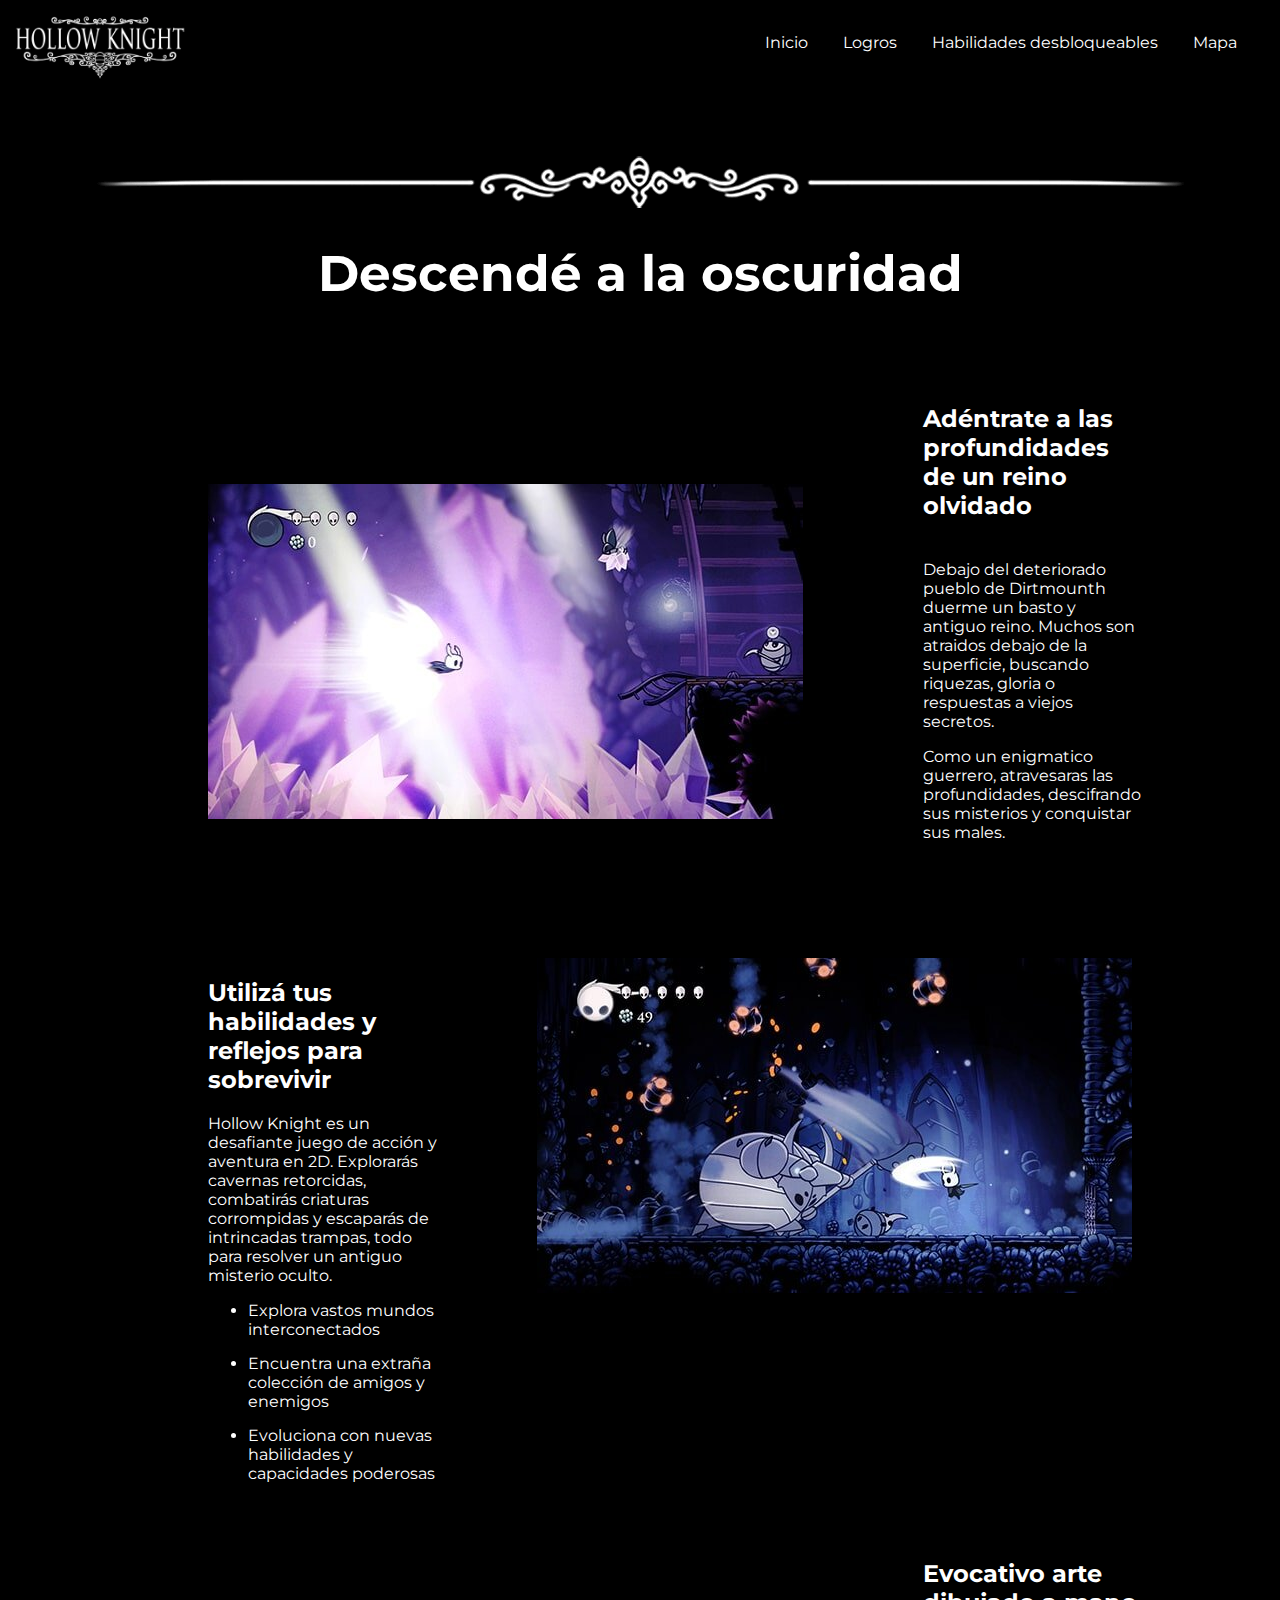
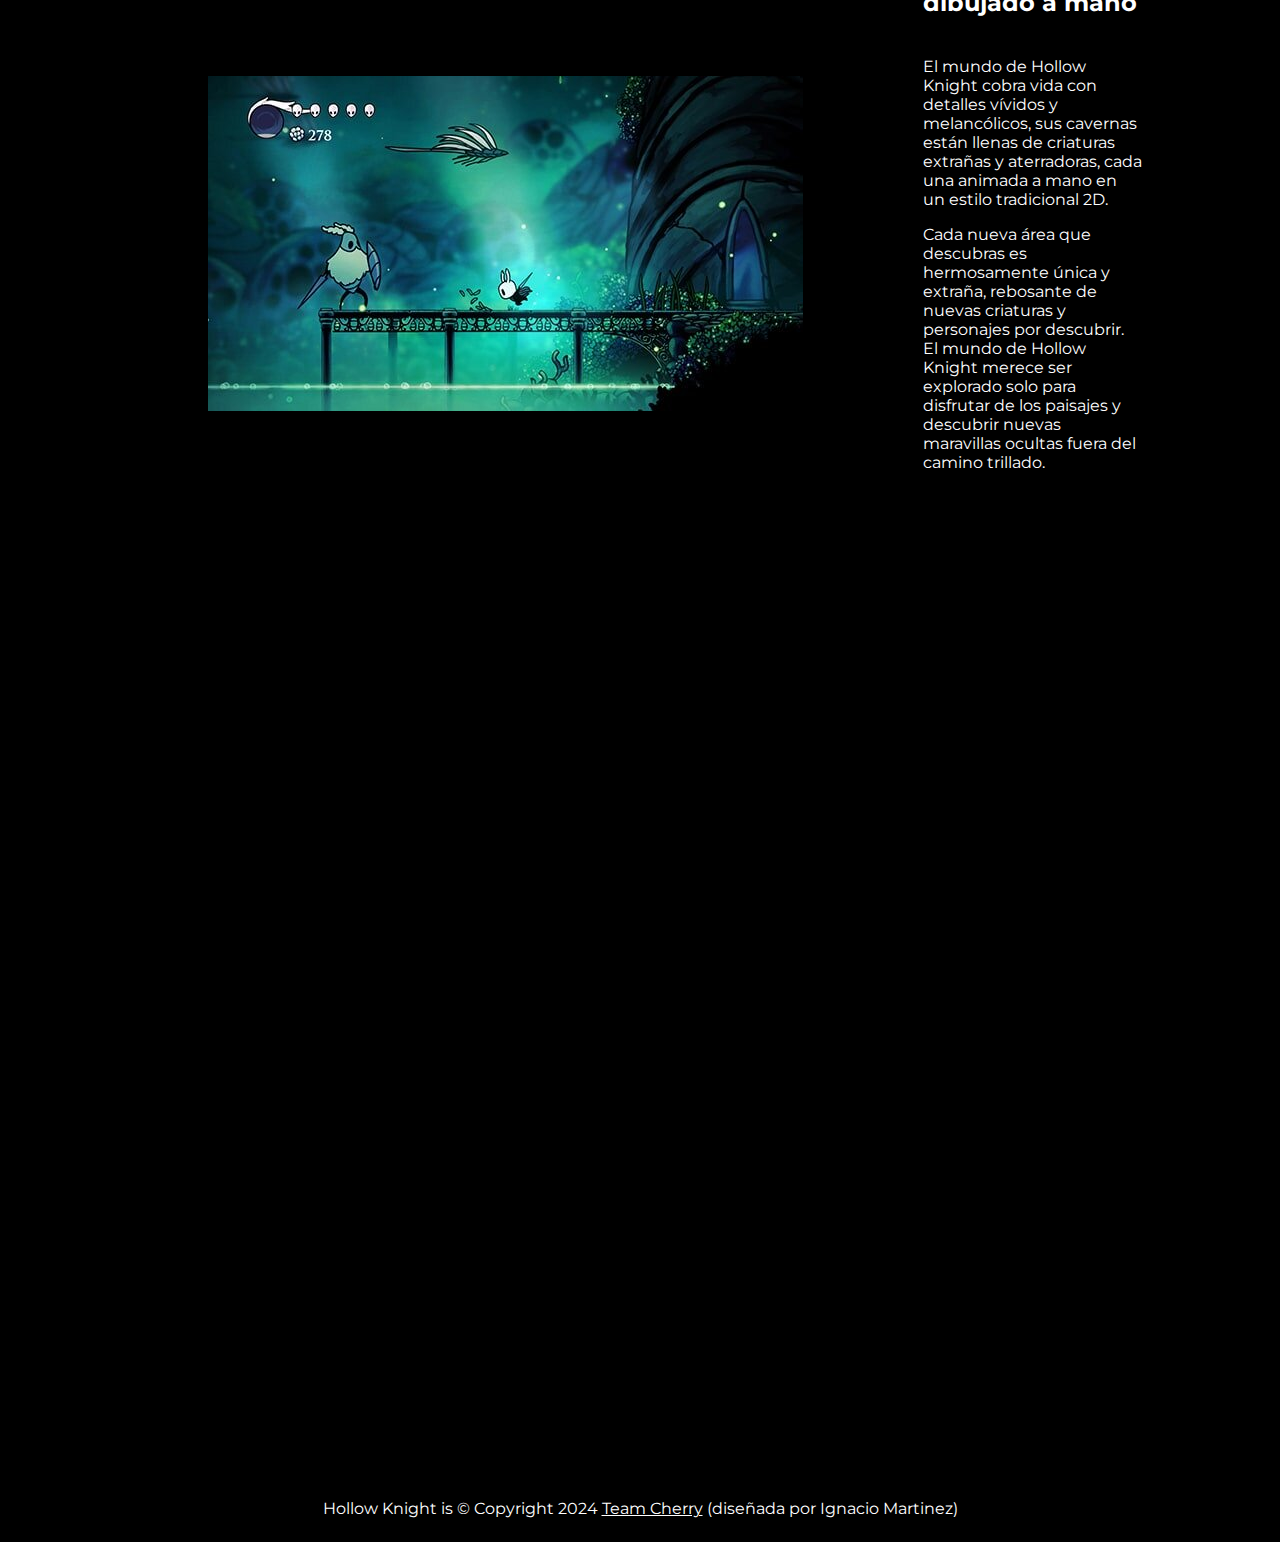
<file: index.html>
<!DOCTYPE html>
<html lang="en">

<head>
    <!--disculpen si hay algo medio desordenado o raro, se que use herramientas de la semana 3 pero queria que quede linda y mi primera pagina habia sido media desastrosa (tenia 14), asi que no queria que esta sea fea. Cualquier consejo me sirve, no tengo ninguna experiencia previa asi que todo me sirve :D-->
    <meta charset="UTF-8">
    <meta http-equiv="X-UA-Compatible" content="IE=edge">
    <meta name="viewport" content="width=device-width, initial-scale=1.0">
    <link rel="stylesheet" href="../design/style.css">
    <!--Fuentes-->
    <link rel="preconnect" href="https://fonts.googleapis.com">
    <link rel="preconnect" href="https://fonts.gstatic.com" crossorigin>
    <link href="https://fonts.googleapis.com/css2?family=Montserrat:ital,wght@0,100..900;1,100..900&display=swap"
        rel="stylesheet">
    <link rel="icon" type="image/png" href="img/logo.png">
    <title>Hollow Knight</title>
</head>
<body>
    <header>
        <!--Menu de navegacion - (Habilidades desbloqueables y mapa funcionales + logo para ir al inicio)-->
        <div class="cont-logo">
            <a href="index.html">
                <img src="img/Hollow_Knight_Logo.png" alt="logo">
            </a>
        </div>
        <nav>
            <ul class="menu-list">
                <li>
                    <a href="#">
                        Inicio
                    </a>
                </li>
                <li>
                    <a href="">
                        Logros
                    </a>
                </li>
                <li>
                    <a href="./pages/skills.html">
                        Habilidades desbloqueables
                    </a>
                </li>
                <li>
                    <a href="./pages/map.html">
                        Mapa
                    </a>
                </li>
            </ul>
        </nav>
    </header>
    <main>
        <div class="hr">
            <img src="img/Hr.jpg" alt="hr" >
        </div>
        <h1 class="title">Descendé a la oscuridad</h1>
        <div class="image-one-three">
            <img src="img/mines.jpg" alt="minas">
            <div class="title-two">
                <h2>
                    Adéntrate a las profundidades de un reino olvidado
                </h2>
                <p class="text-one-three">
                    Debajo del deteriorado pueblo de Dirtmounth duerme un basto y antiguo reino. Muchos son atraidos
                    debajo de la superficie, buscando riquezas, gloria o respuestas a viejos secretos.
                </p>
                <p>
                    Como un enigmatico guerrero, atravesaras las profundidades, descifrando sus misterios y conquistar
                    sus males.
                </p>
            </div>
        </div>
        <div class="part-two">
            <div class="image-two">
                <img src="img/false_knight.jpg" alt="false_knight">
            </div>
            <div class="text-two">
                <h2>
                    Utilizá tus habilidades y reflejos para sobrevivir
                </h2>
                <p>
                    Hollow Knight es un desafiante juego de acción y aventura en 2D. Explorarás cavernas retorcidas,
                    combatirás criaturas corrompidas y escaparás de intrincadas trampas, todo para resolver un antiguo
                    misterio oculto.
                </p>
                <ul class="list-two">
                    <li>
                        Explora vastos mundos interconectados
                    </li>
                    <li>
                        Encuentra una extraña colección de amigos y enemigos
                    </li>
                    <li>
                        Evoluciona con nuevas habilidades y capacidades poderosas
                    </li>
                </ul>
            </div>
        </div>
        <div class="image-one-three">
            <img src="img/lake_of_unn.jpg" alt="lago">
            <div class="title-two">
                <h2>Evocativo arte dibujado a mano</h2>
                <p class="text-one-three">
                    El mundo de Hollow Knight cobra vida con detalles vívidos y melancólicos, sus cavernas están llenas
                    de criaturas extrañas y aterradoras, cada una animada a mano en un estilo tradicional 2D.
                </p>
                <p> Cada nueva área que descubras es hermosamente única y extraña, rebosante de nuevas criaturas y
                    personajes por descubrir. El mundo de Hollow Knight merece ser explorado solo para disfrutar de los
                    paisajes y descubrir nuevas maravillas ocultas fuera del camino trillado.
                </p>
            </div>
        </div>
        <div class="video-trailer">
            <iframe width="1240" height="700" src="https://www.youtube.com/embed/JuP47fRBsWg?si=w6Df9BI0a97T2dbf"
                title="YouTube video player" frameborder="0"
                allow="accelerometer; autoplay; clipboard-write; encrypted-media; gyroscope; picture-in-picture; web-share"
                referrerpolicy="strict-origin-when-cross-origin" allowfullscreen></iframe>
        </div>

    </main>
    <footer> 
        <p>
            Hollow Knight is © Copyright 2024 <a href="https://www.teamcherry.com.au" class="empresa">Team Cherry</a> (diseñada por Ignacio Martinez)
        </p>
    </footer>
</body>

</html>
</file>
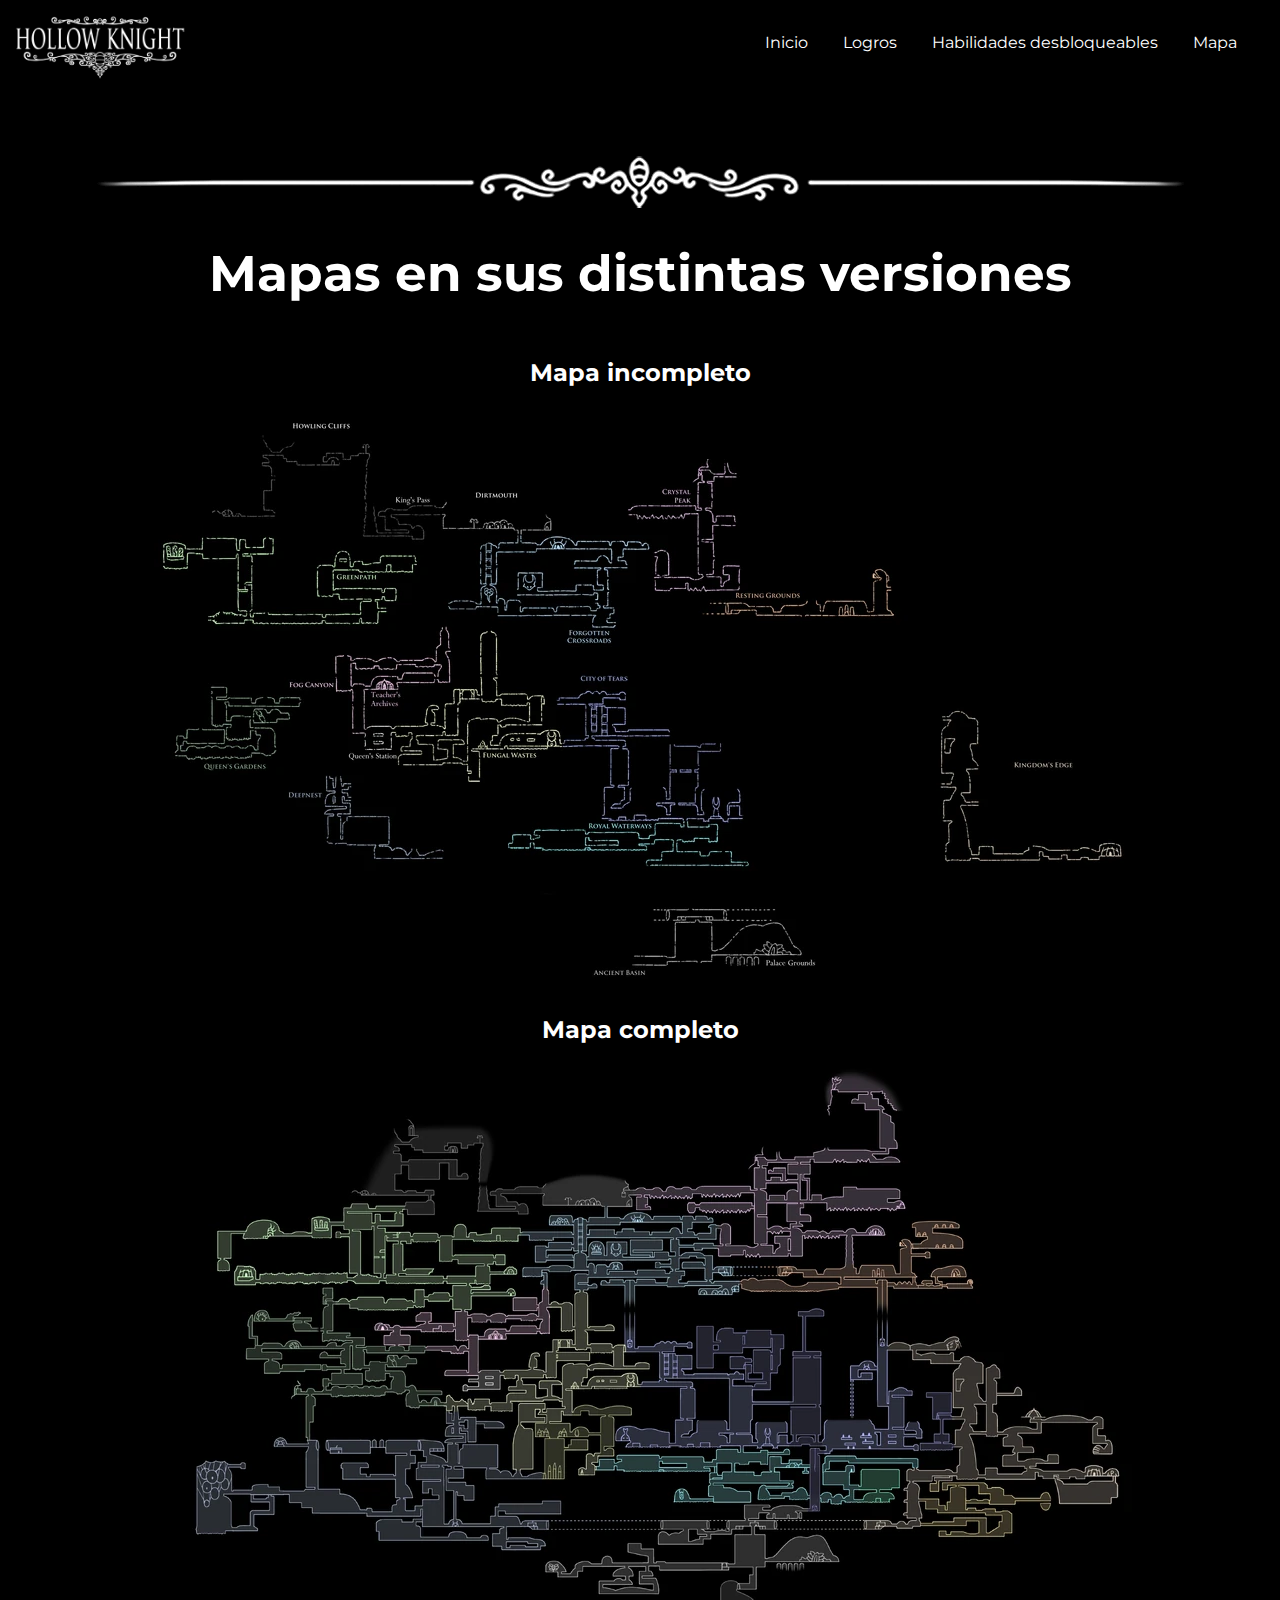
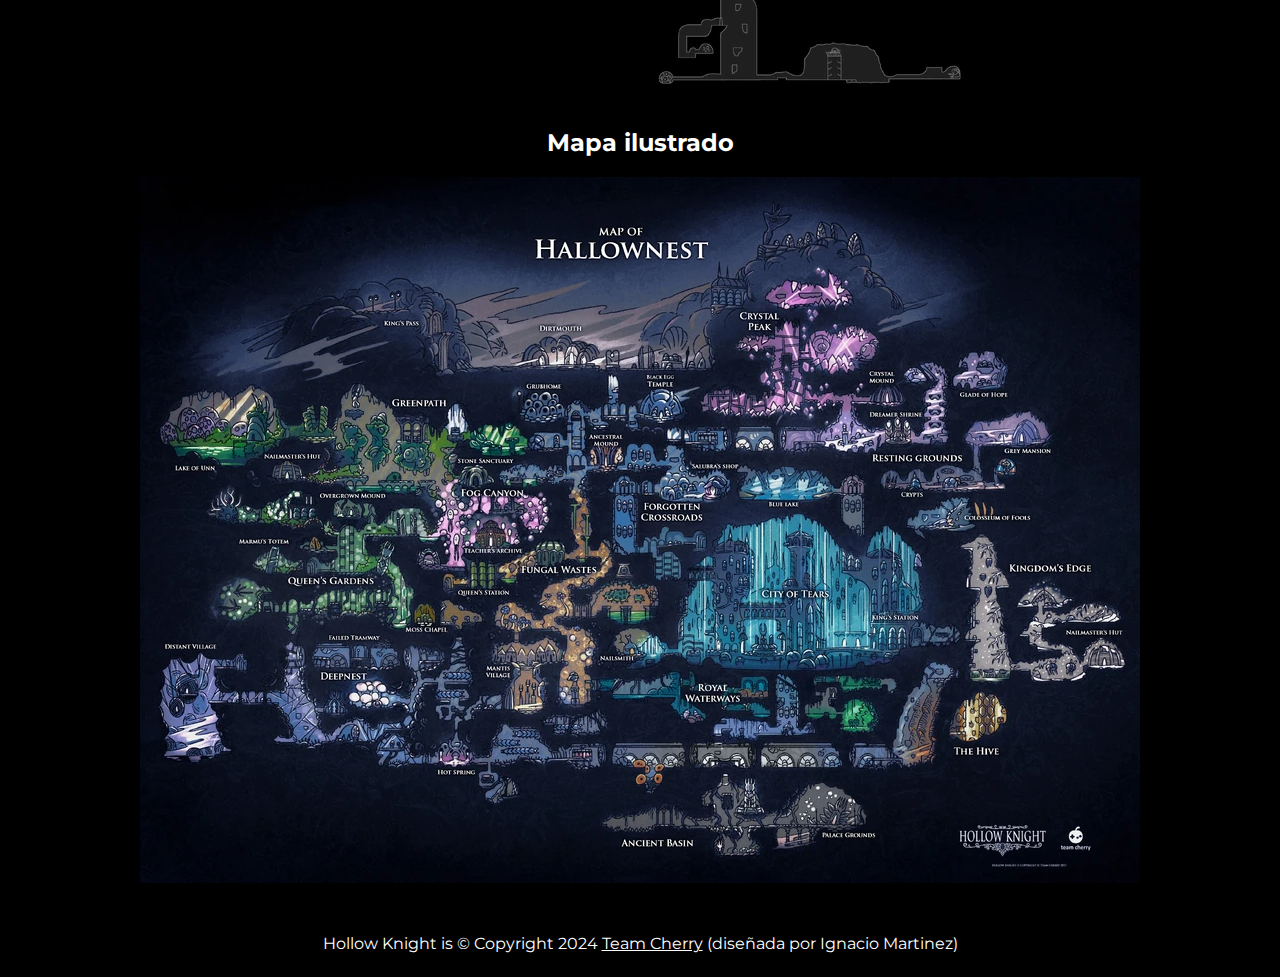
<file: pages/map.html>
<!DOCTYPE html>
<html lang="en">

<head>
    <meta charset="UTF-8">
    <meta name="viewport" content="width=device-width, initial-scale=1.0">
    <title>Hollow Knight - Map</title>
    <link rel="stylesheet" href="../design/style.css">
    <!--Fuentes-->
    <link rel="preconnect" href="https://fonts.googleapis.com">
    <link rel="preconnect" href="https://fonts.gstatic.com" crossorigin>
    <link href="https://fonts.googleapis.com/css2?family=Montserrat:ital,wght@0,100..900;1,100..900&display=swap"
        rel="stylesheet">
</head>

<body>
    <header>
        <!--Menu de navegacion - (Habilidades desbloqueables y mapa funcionales + logo para ir al inicio)-->
        <div class="cont-logo">
            <a href="../index.html">
                <img src="../img/Hollow_Knight_Logo.png" alt="logo">
            </a>
        </div>
        <nav>
            <ul class="menu-list">
                <li>
                    <a href="../index.html">
                        Inicio
                    </a>
                </li>
                <li>
                    <a href="">
                        Logros
                    </a>
                </li>
                <li>
                    <a href="../pages/skills.html">
                        Habilidades desbloqueables
                    </a>
                </li>
                <li>
                    <a href="#">
                        Mapa
                    </a>
                </li>
            </ul>
        </nav>
    </header>
    <main>
        <div class="hr">
            <img src="../img/Hr.jpg" alt="hr" >
        </div>
        <h1>Mapas en sus distintas versiones</h1>
        <section>
            <div class="titles-map">
                <h2>Mapa incompleto</h2>
            </div>
            <div class="maps">
                <img src="../img/Cornifers_Map.webp" alt="mapa sin completar">
            </div>
            <div class="titles-map">
                <h2>Mapa completo</h2>
            </div>
            <div class="maps">
                <img src="../img/Clean_Map.jpg" alt="mapa completo">
            </div>
            <div class="titles-map">
                <h2>Mapa ilustrado</h2>
            </div>
            <div class="maps">
                <img src="../img/Map_Artwork.jpg" alt="mapa ilustrado">
            </div>
        </section>
    </main>
    <footer>
        <p>
            Hollow Knight is © Copyright 2024 <a href="https://www.teamcherry.com.au" class="empresa">Team Cherry</a>
            (diseñada por Ignacio Martinez)
        </p>
    </footer>
</body>

</html>
</file>
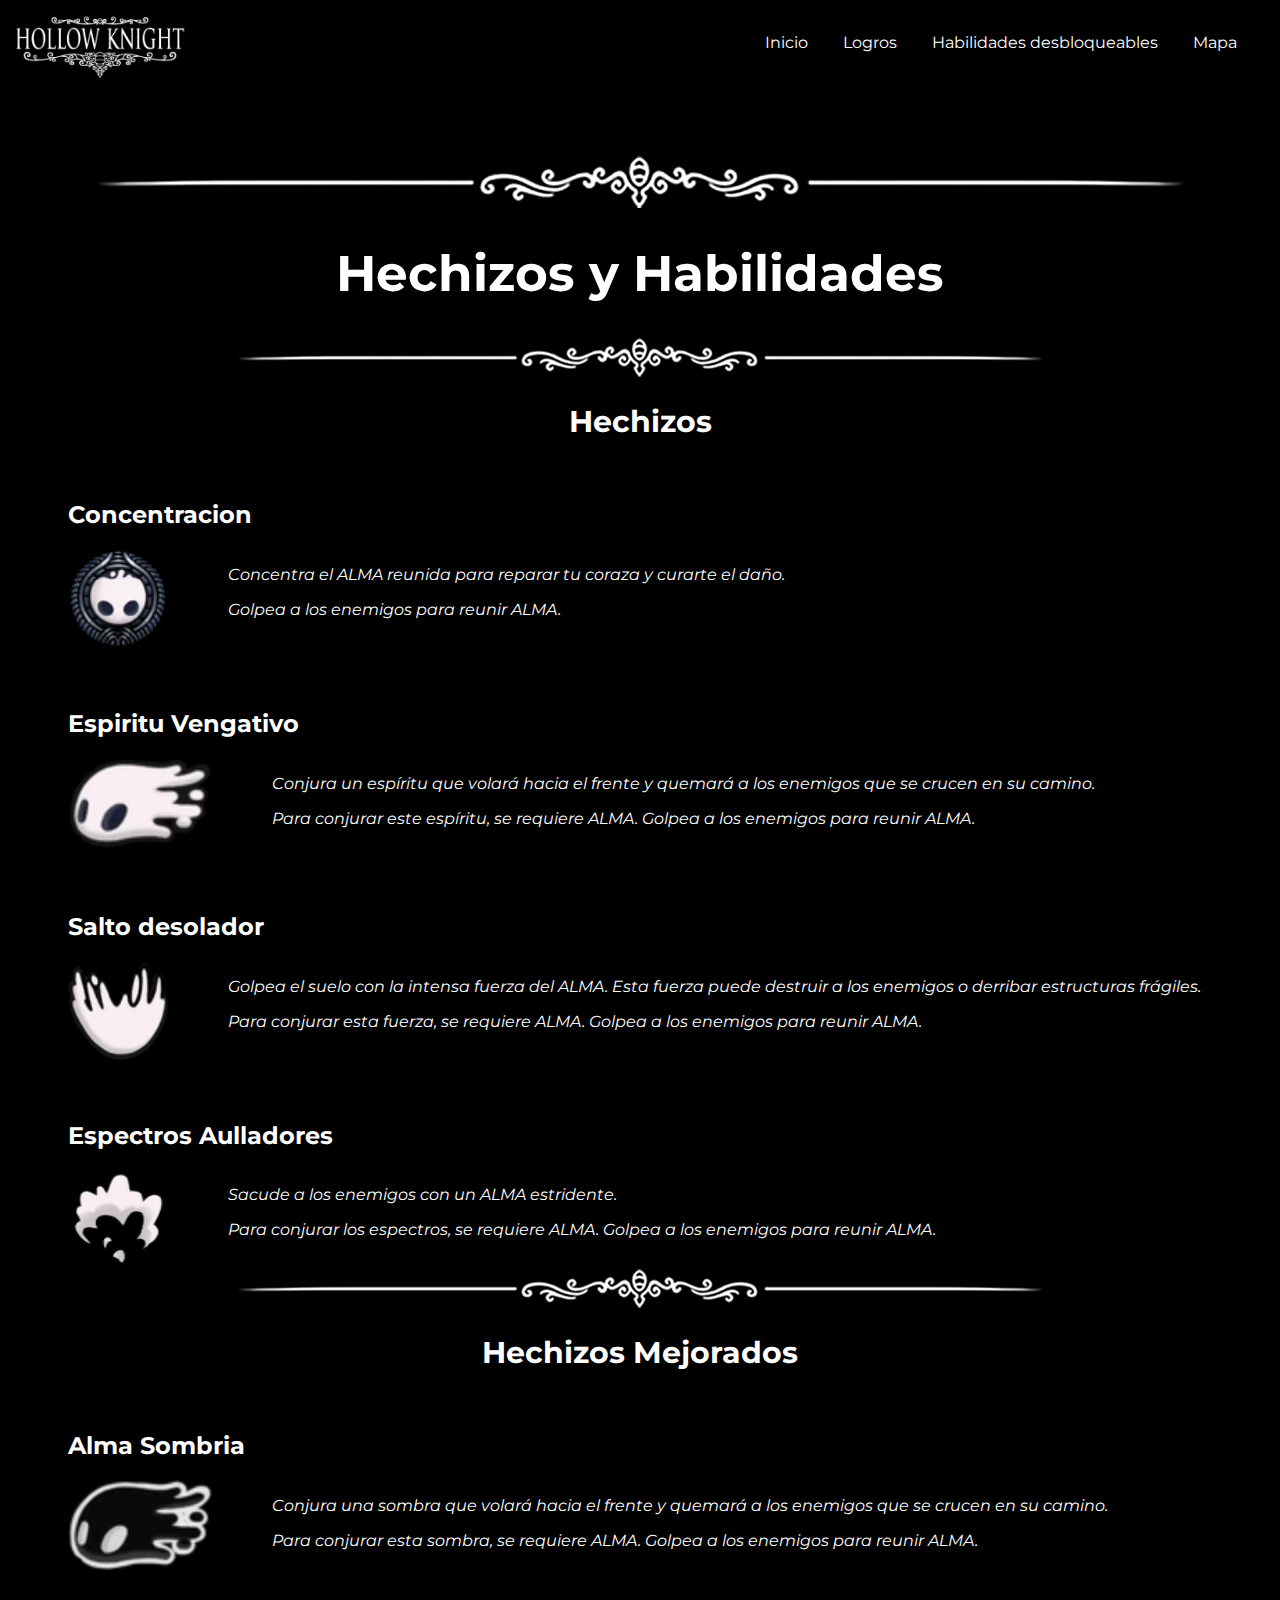
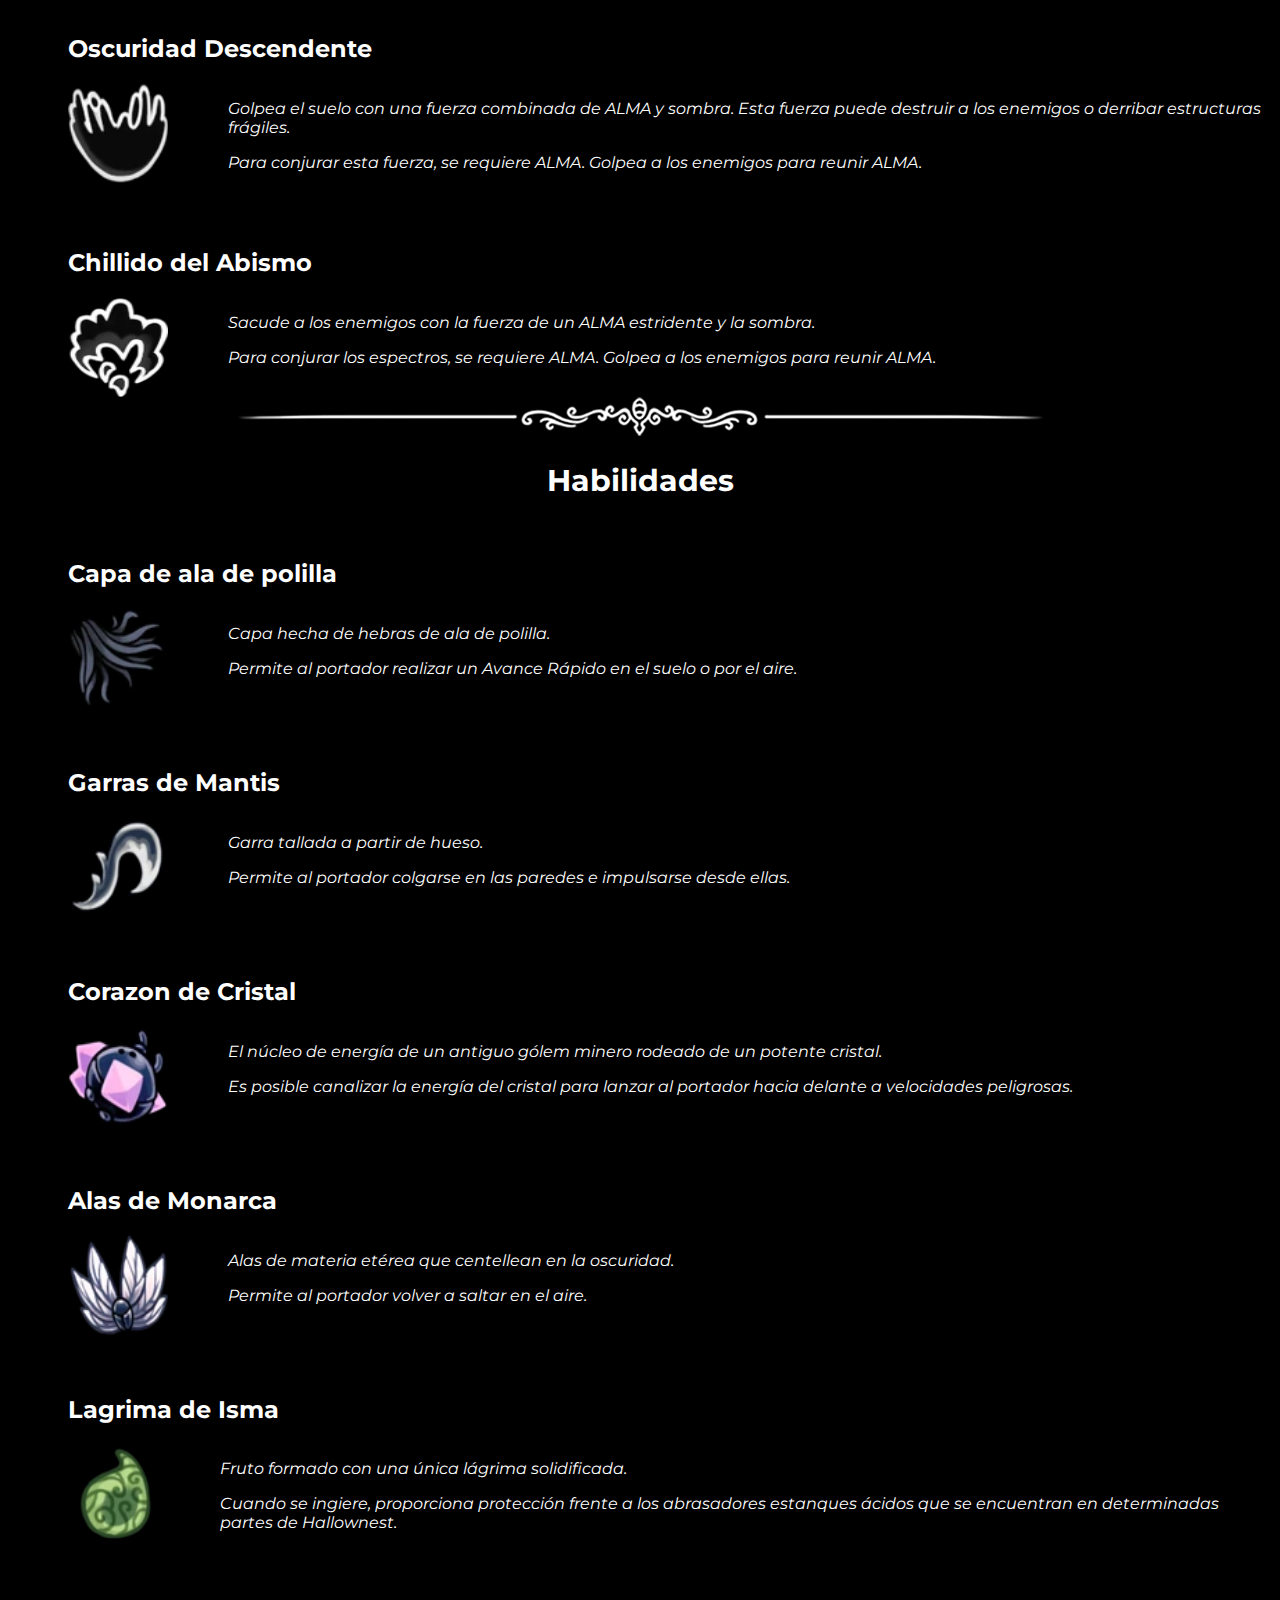
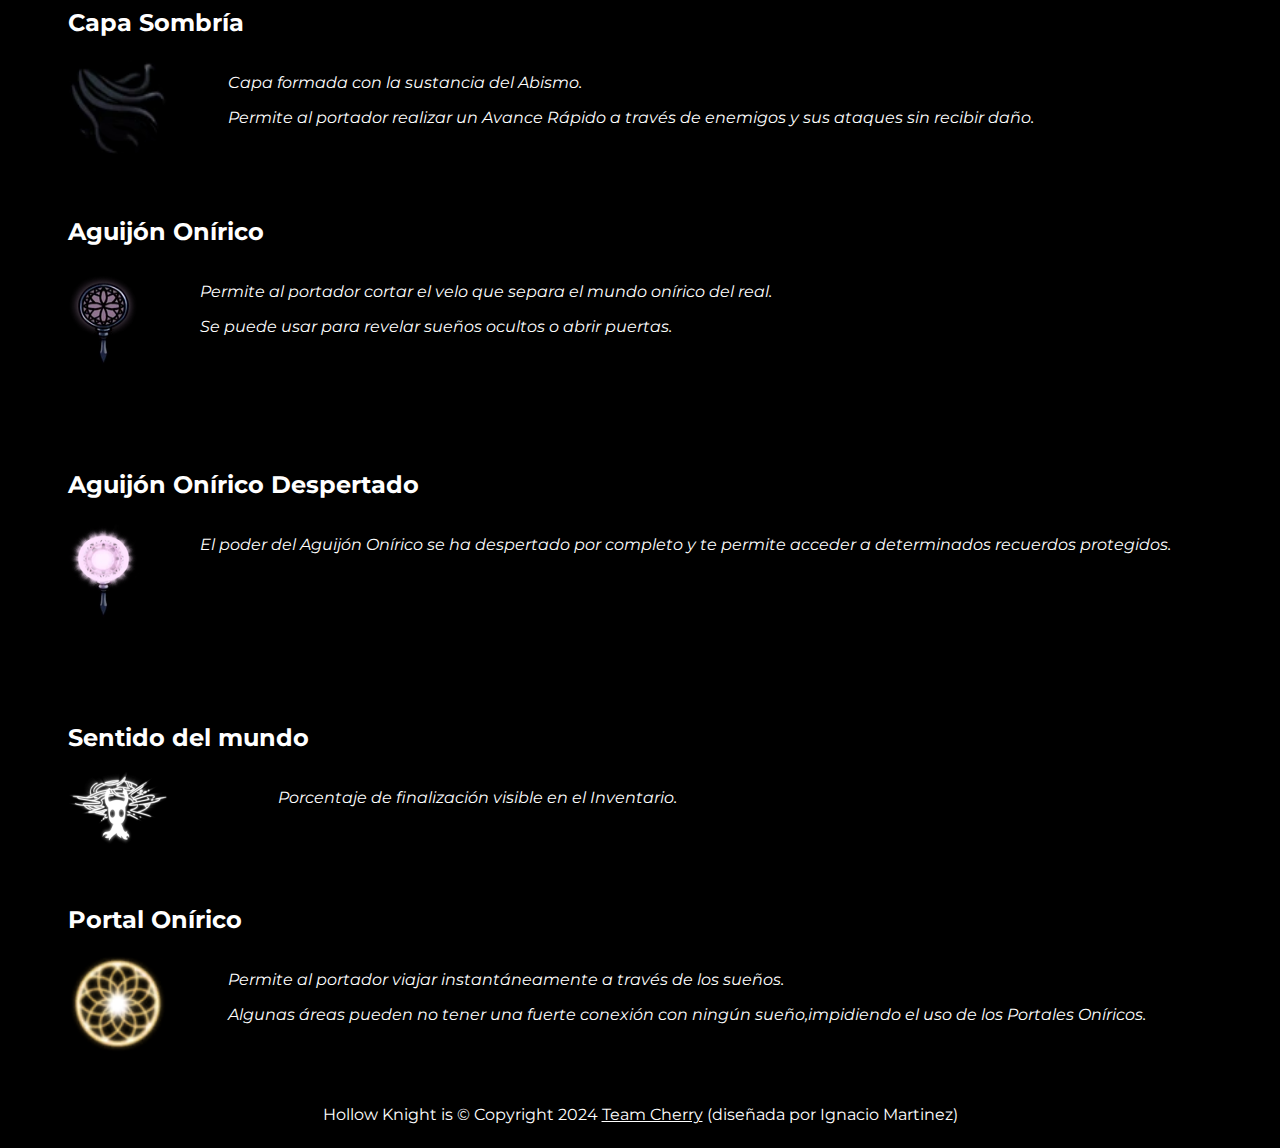
<file: pages/skills.html>
<!DOCTYPE html>
<html lang="en">

<head>
    <meta charset="UTF-8">
    <meta name="viewport" content="width=device-width, initial-scale=1.0">
    <link rel="stylesheet" href="../design/style.css">
    <!--Fuentes-->
    <link rel="preconnect" href="https://fonts.googleapis.com">
    <link rel="preconnect" href="https://fonts.gstatic.com" crossorigin>
    <link href="https://fonts.googleapis.com/css2?family=Montserrat:ital,wght@0,100..900;1,100..900&display=swap"
        rel="stylesheet">
    <title>Hollow Knight - Skills</title>
</head>

<body>
    <header>
        <!--Menu de navegacion - (Habilidades desbloqueables y mapa funcionales + logo para ir al inicio)-->
        <div class="cont-logo">
            <a href="../index.html">
                <img src="../img/Hollow_Knight_Logo.png" alt="logo">
            </a>
        </div>
        <nav>
            <ul class="menu-list">
                <li>
                    <a href="../index.html">
                        Inicio
                    </a>
                </li>
                <li>
                    <a href="">
                        Logros
                    </a>
                </li>
                <li>
                    <a href="#">
                        Habilidades desbloqueables
                    </a>
                </li>
                <li>
                    <a href="../pages/map.html">
                        Mapa
                    </a>
                </li>
            </ul>
        </nav>
    </header>
    <main>
        <div class="hr">
            <img src="../img/Hr.jpg" alt="hr">
        </div>
        <h1>Hechizos y Habilidades</h1>
        <section>
            <div class="hr">
                <img src="../img/Hr.jpg" alt="hr" height="40px">
            </div>
            <h2 class="skills-spells-title"> Hechizos</h2>
            <div class="skills-unlock-title">
                <h2>
                    Concentracion
                </h2>
                <div class="skills-image">
                    <img src="../img/Focus_inventory.jpg" alt="Concentracion">
                    <div class="skills-text">
                        <p>
                            <em>
                                Concentra el ALMA reunida para reparar tu coraza y curarte el daño.
                            </em>
                        </p>
                        <p>
                            <em>
                                Golpea a los enemigos para reunir ALMA.
                            </em>
                        </p>
                    </div>
                </div>
            </div>
            <div class="skills-unlock-title">
                <h2>
                    Espiritu Vengativo
                </h2>
                <div class="skills-image">
                    <div class="vengeful">
                        <img src="../img/Vengeful_Spirit_Icon.jpg" alt="Espiritu Vengativo">
                    </div>
                    <div class="skills-text">
                        <p>
                            <em>
                                Conjura un espíritu que volará hacia el frente y quemará a los enemigos que se crucen en
                                su
                                camino.
                            </em>
                        </p>
                        <p>
                            <em>
                                Para conjurar este espíritu, se requiere ALMA. Golpea a los enemigos para reunir ALMA.
                            </em>
                        </p>
                    </div>
                </div>
            </div>
            <div class="skills-unlock-title">
                <h2>
                    Salto desolador
                </h2>
                <div class="skills-image">
                    <img src="../img/Desolate_Dive_Icon.webp" alt="">
                    <div class="skills-text">
                        <p>
                            <em>
                                Golpea el suelo con la intensa fuerza del ALMA. Esta fuerza puede destruir a los
                                enemigos o derribar estructuras frágiles.

                            </em>
                        </p>
                        <p>
                            <em>
                                Para conjurar esta fuerza, se requiere ALMA. Golpea a los enemigos para reunir ALMA.
                            </em>
                        </p>
                    </div>
                </div>
            </div>
            <div class="skills-unlock-title">
                <h2>
                    Espectros Aulladores
                </h2>
                <div class="skills-image">
                    <img src="../img/Howling_Wraiths_Icon.webp" alt="Espectros Aulladores">
                    <div class="skills-text">
                        <p>
                            <em>
                                Sacude a los enemigos con un ALMA estridente.
                            </em>
                        </p>
                        <p>
                            <em>
                                Para conjurar los espectros, se requiere ALMA. Golpea a los enemigos para reunir ALMA.
                            </em>
                        </p>
                    </div>
                </div>
            </div>
            <div class="hr">
                <img src="../img/Hr.jpg" alt="hr" height="40px">
            </div>
            <h2 class="skills-spells-title"> Hechizos Mejorados</h2>
            <div class="skills-unlock-title">
                <h2>
                    Alma Sombria
                </h2>
                <div class="skills-image">
                    <div class="vengeful">
                        <img src="../img/Shade_Soul_Icon.webp" alt="Alma Sombria">
                    </div>
                    <div class="skills-text">
                        <p>
                            <em>
                                Conjura una sombra que volará hacia el frente y quemará a los enemigos que se crucen
                                en su camino.
                            </em>
                        </p>
                        <p>
                            <em>
                                Para conjurar esta sombra, se requiere ALMA. Golpea a los enemigos para reunir ALMA.
                            </em>
                        </p>
                    </div>
                </div>
            </div>
            <div class="skills-unlock-title">
                <h2>
                    Oscuridad Descendente
                </h2>
                <div class="skills-image">
                    <img src="../img/Descending_Dark_Icon.webp" alt="Oscuridad Descendente">
                    <div class="skills-text">
                        <p>
                            <em>
                                Golpea el suelo con una fuerza combinada de ALMA y sombra. Esta fuerza puede destruir a
                                los enemigos o derribar estructuras frágiles.
                            </em>
                        </p>
                        <p>
                            <em>
                                Para conjurar esta fuerza, se requiere ALMA. Golpea a los enemigos para reunir ALMA.
                            </em>
                        </p>
                    </div>
                </div>
            </div>
            <div class="skills-unlock-title">
                <h2>
                    Chillido del Abismo
                </h2>
                <div class="skills-image">
                    <img src="../img/Abyss_Shriek_Icon.webp" alt="Chillido del Abismo">
                    <div class="skills-text">
                        <p>
                            <em>
                                Sacude a los enemigos con la fuerza de un ALMA estridente y la sombra.
                            </em>
                        </p>
                        <p>
                            <em>
                                Para conjurar los espectros, se requiere ALMA. Golpea a los enemigos para reunir ALMA.
                            </em>
                        </p>
                    </div>
                </div>
            </div>
            <div class="hr">
                <img src="../img/Hr.jpg" alt="hr" height="40px">
            </div>
            <h2 class="skills-spells-title">Habilidades</h2>
            <div class="skills-unlock-title">
                <h2>
                    Capa de ala de polilla
                </h2>
                <div class="skills-image">
                    <img src="../img/Mothwing_Cloak_Icon.webp" alt="Capa">
                    <div class="skills-text">
                        <p>
                            <em>
                                Capa hecha de hebras de ala de polilla.
                            </em>
                        </p>
                        <p>
                            <em>
                                Permite al portador realizar un Avance Rápido en el suelo o por el aire.
                            </em>
                        </p>
                    </div>
                </div>
            </div>
            <div class="skills-unlock-title">
                <h2>
                    Garras de Mantis
                </h2>
                <div class="skills-image">
                    <img src="../img/Mantis_Claw.webp" alt="Garras de Mantis">
                    <div class="skills-text">
                        <p>
                            <em>
                                Garra tallada a partir de hueso.
                            </em>
                        </p>
                        <p>
                            <em>
                                Permite al portador colgarse en las paredes e impulsarse desde ellas.
                            </em>
                        </p>
                    </div>
                </div>
            </div>
            <div class="skills-unlock-title">
                <h2>
                    Corazon de Cristal
                </h2>
                <div class="skills-image">
                    <img src="../img/Crystal_Heart_Icon.webp" alt="Corazon de Cristal">
                    <div class="skills-text">
                        <p>
                            <em>
                                El núcleo de energía de un antiguo gólem minero rodeado de un potente cristal.
                            </em>
                        </p>
                        <p>
                            <em>
                                Es posible canalizar la energía del cristal para lanzar al portador hacia delante a
                                velocidades peligrosas.
                            </em>
                        </p>
                    </div>
                </div>
            </div>
            <div class="skills-unlock-title">
                <h2>
                    Alas de Monarca
                </h2>
                <div class="skills-image">
                    <img src="../img/Monarch_Wings_Icon.webp" alt="Alas de Monarca">
                    <div class="skills-text">
                        <p>
                            <em>
                                Alas de materia etérea que centellean en la oscuridad.
                            </em>
                        </p>
                        <p>
                            <em>
                                Permite al portador volver a saltar en el aire.
                            </em>
                        </p>
                    </div>
                </div>
            </div>
            <div class="skills-unlock-title">
                <h2>
                    Lagrima de Isma
                </h2>
                <div class="skills-image">
                    <img src="../img/tear.jpg" alt="Lagrima de Isma">
                    <div class="skills-text">
                        <p>
                            <em>
                                Fruto formado con una única lágrima solidificada.
                            </em>
                        </p>
                        <p>
                            <em>
                                Cuando se ingiere, proporciona protección frente a los abrasadores estanques ácidos que
                                se encuentran en determinadas partes de Hallownest.
                            </em>
                        </p>
                    </div>
                </div>
            </div>
            <div class="skills-unlock-title">
                <h2>
                    Capa Sombría
                </h2>
                <div class="skills-image">
                    <img src="../img/Shade_Cloak_Icon.webp" alt="Capa Sombria">
                    <div class="skills-text">
                        <p>
                            <em>
                                Capa formada con la sustancia del Abismo.
                            </em>
                        </p>
                        <p>
                            <em>
                                Permite al portador realizar un Avance Rápido a través de enemigos y sus ataques sin
                                recibir daño.
                            </em>
                        </p>
                    </div>
                </div>
            </div>
            <div class="skills-unlock-title">
                <h2>
                    Aguijón Onírico
                </h2>
                <div class="skills-image">
                    <div class="dream-nail">
                    <img src="../img/Dream_Nail.webp" alt="Aguijón Onírico">
                    </div>
                    <div class="skills-text">
                        <p>
                            <em>
                                Permite al portador cortar el velo que separa el mundo onírico del real.
                            </em>
                        </p>
                        <p>
                            <em>
                                Se puede usar para revelar sueños ocultos o abrir puertas.
                            </em>
                        </p>
                    </div>
                </div>
            </div>
            <div class="skills-unlock-title">
                <h2>
                    Aguijón Onírico Despertado
                </h2>
                <div class="skills-image">
                    <div class="dream-nail">
                    <img src="../img/Awoken_Dream_Nail_Icon.webp" alt="Aguijón Onírico despertado">
                    </div>
                    <div class="skills-text">
                        <p>
                            <em>
                                El poder del Aguijón Onírico se ha despertado por completo y te permite acceder a
                                determinados recuerdos protegidos.
                            </em>
                        </p>
                    </div>
                </div>
            </div>
            <div class="skills-unlock-title">
                <h2>
                    Sentido del mundo
                </h2>
                <div class="skills-image">
                    <div class="worldsense">
                    <img src="../img/Worldsense.webp" alt="Sentido del mundo" >
                    </div>
                    <div class="skills-text">
                        <p>
                            <em>
                                Porcentaje de finalización visible en el Inventario.
                            </em>
                        </p>
                    </div>
                </div>
            </div>
            <div class="skills-unlock-title">
                <h2>
                    Portal Onírico
                </h2>
                <div class="skills-image">
                    <img src="../img/Icon_HK_Dreamgate.webp" alt="Portal Onírico">
                    <div class="skills-text">
                        <p>
                            <em>
                                Permite al portador viajar instantáneamente a través de los sueños.
                            </em>
                        </p>
                        <p>
                            <em>
                                Algunas áreas pueden no tener una fuerte conexión con ningún sueño,impidiendo el uso de
                                los Portales Oníricos.
                            </em>
                        </p>
                    </div>
                </div>
            </div>
        </section>
    </main>
    <footer>
        <p>
            Hollow Knight is © Copyright 2024 <a href="https://www.teamcherry.com.au" class="empresa">Team Cherry</a>
            (diseñada por Ignacio Martinez)
        </p>
    </footer>
</body>

</html>
</file>
<file: design/style.css>
/* Estilos de etiquetas generales */
header {
    display: flex;
    justify-content: space-between;
    position: sticky;
    top: 0;
    z-index: 1;
    background-color: black;
}

body {
    background-color: black;
    font-family: "Montserrat", sans-serif;
    color: white;
}

main {
    padding: 70px 0px 35px 0px;
}

footer {
    display: flex;
    flex: 1;
    justify-content: center;
}

h1 {
    font-size: 50px;
    display: flex;
    justify-content: center;
}

/* Estilos de index.html */
.cont-logo {
    width: 20em;
}

.cont-logo a img {
    max-height: 80px;
    max-width: 174px;
    ;
    display: inline-flex;
    margin-top: 5px;
    margin-left: 5px;
}

.menu-list {
    list-style-type: none;
    display: inline-flex;
    flex-wrap: wrap;
    margin-top: 25px;
}

.menu-list li a {
    color: white;
    text-decoration: none;
    margin-right: 35px;
}

.image-one-three {
    display: flex;
    align-items: center;
    gap: 20px;
}

.image-one-three img {
    max-width: 100%;
    height: auto;
    margin-left: 200px;
}

.title {
    margin-bottom: 80px;
}

.title-two {
    margin-left: 100px;
    margin-right: 130px;
    margin-bottom: 60px;
}

.text-one-three {
    margin-top: 40px;
}

.part-two {
    display: flex;
    justify-content: space-between;
    margin: 40px 40px;
}

.image-two {
    order: 1;
    margin-right: 100px;
}

.text-two {
    order: -1;
    margin-left: 160px;
    margin-right: 100px;
}

.list-two li {
    margin-top: 15px;
}

.video-trailer {
    display: flex;
    justify-content: center;
    padding: 100px;
}

.empresa {
    color: white;
}

.hr {
    display: flex;
    justify-content: center;
}

/* Estilos de map.html */
.maps {
    display: flex;
    justify-content: center;
    max-height: 100%;
    max-width: 100%;
}

.titles-map {
    display: flex;
    justify-content: center;
}

/* Estilos de  Skills.html*/
.skills-unlock-title {
    margin-left: 60px;
    margin-top: 60px;
}

.skills-image {
    display: flex;
    width: auto;
}

.skills-image img {
    max-width: 100%;
    max-height: 100%;
    width: 100px;
    height: 100px;
}

.skills-text {
    margin-left: 60px;
    flex-direction: column;
}

.skills-spells-title {
    font-size: 30px;
    display: flex;
    justify-content: center;
}

.vengeful img {
    width: 144px;
    height: 90px;
}

.dream-nail {
    width: 72px;
    height: 144px;
}
.worldsense {
    width: 150px;
    height: 73px;
}
</file>
